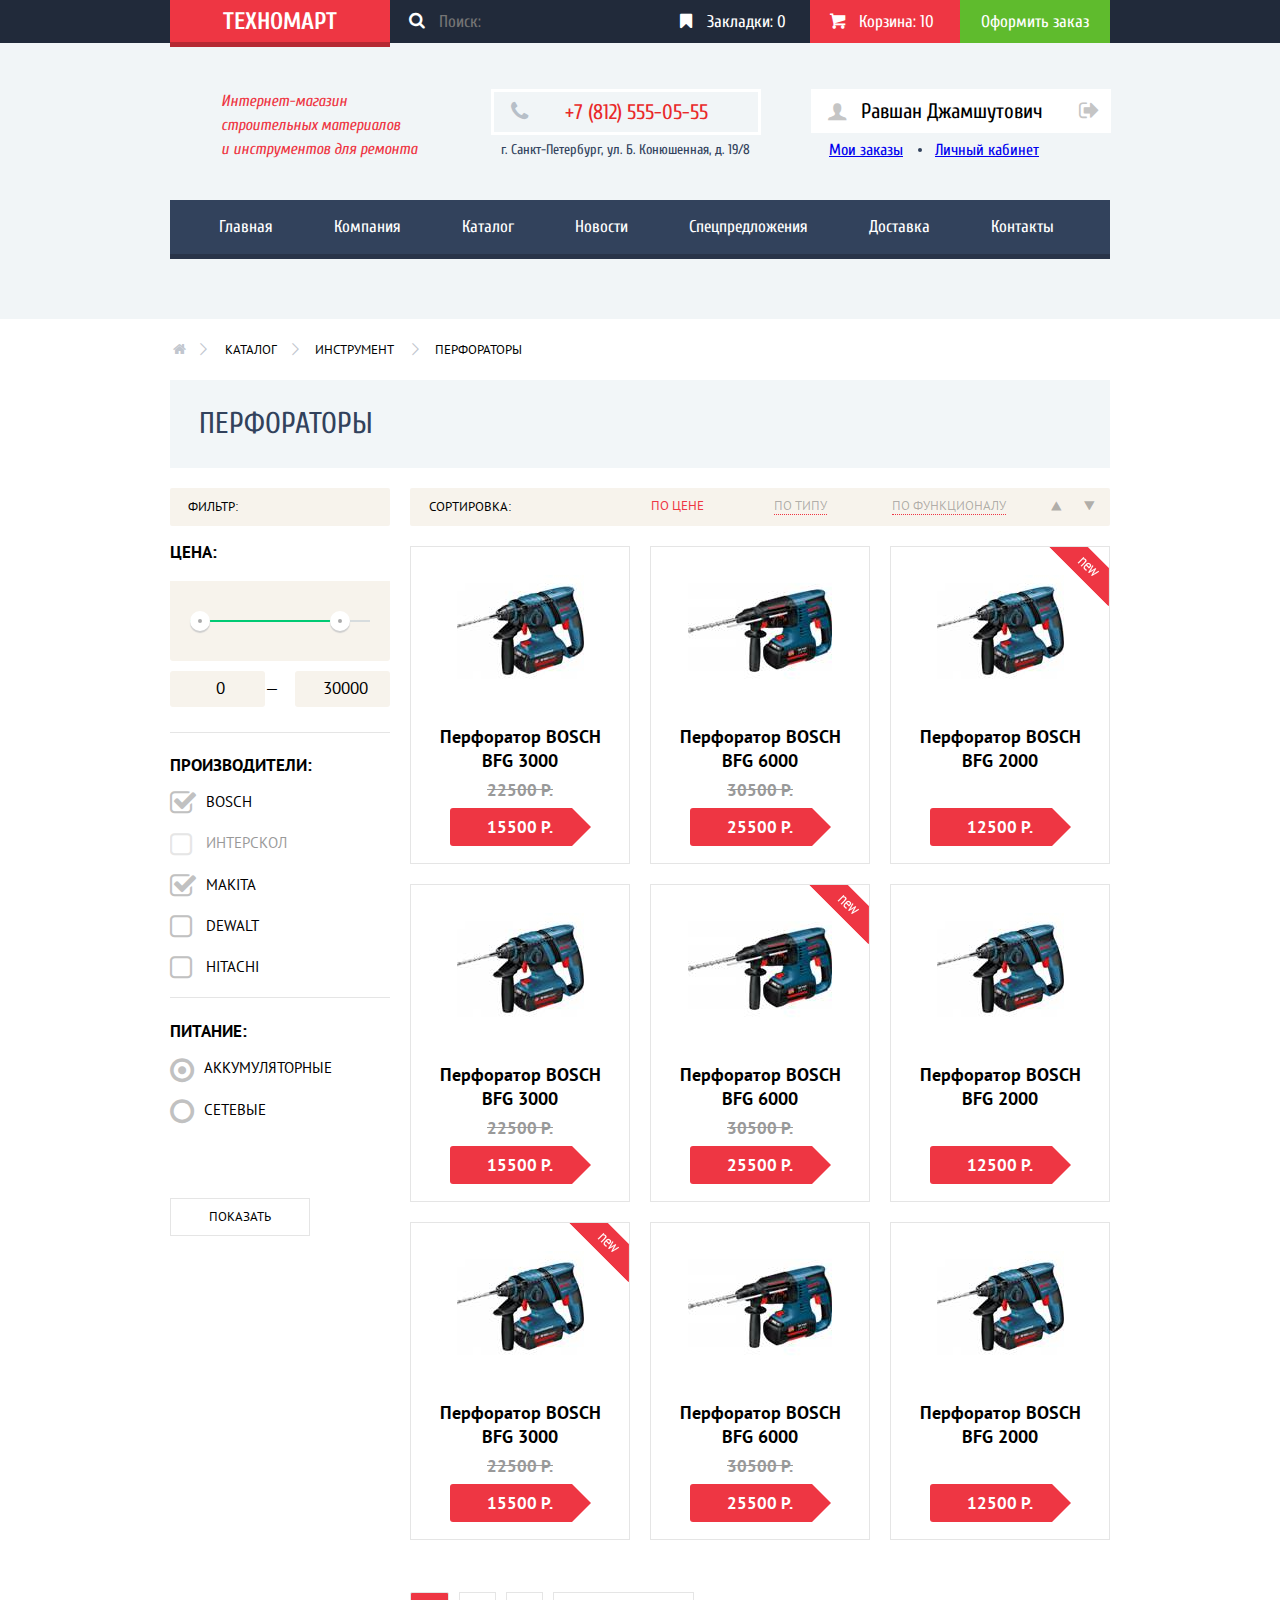
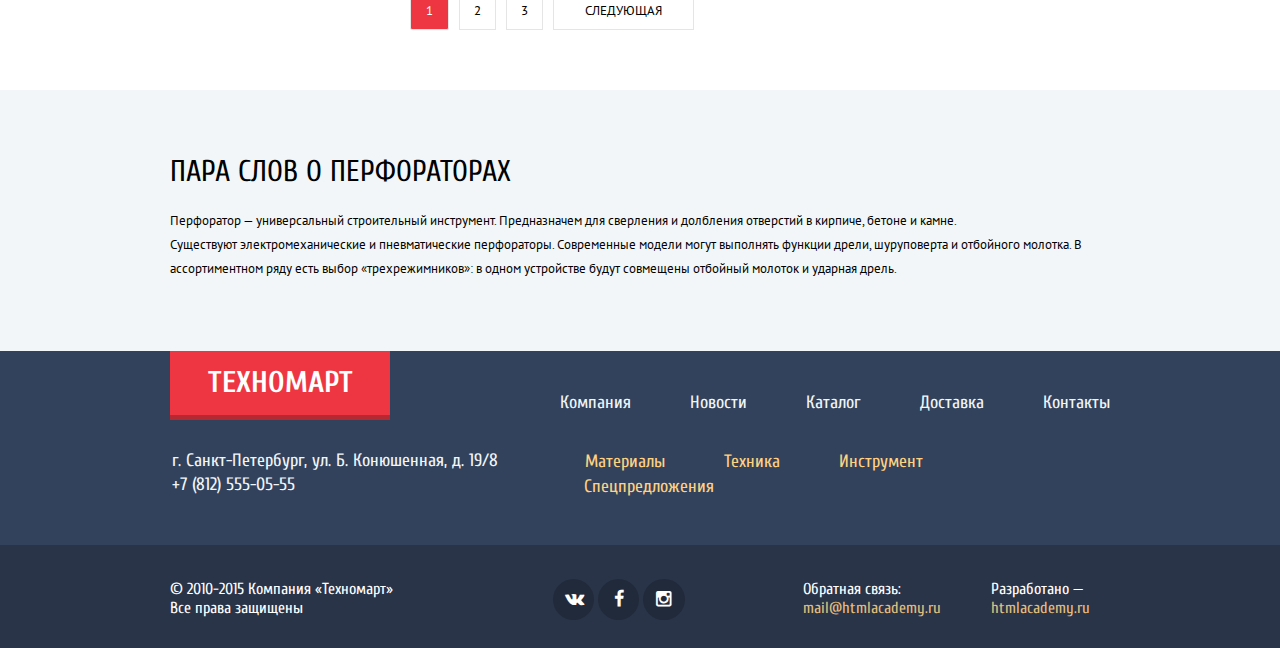
<file: catalog.html>
<!DOCTYPE html>
<html>
	<head>
		<meta charset="utf-8">
		<title>Онлайн-магазин "Техномарт"</title>
		<link href='https://fonts.googleapis.com/css?family=PT+Sans&subset=latin,cyrillic-ext' rel='stylesheet' type='text/css'>
		<link href='https://fonts.googleapis.com/css?family=Cuprum:400,700&subset=latin,cyrillic' rel='stylesheet' type='text/css'>
		<link href="css/reset.css" rel="stylesheet">
    	<link href="css/style.min.css" rel="stylesheet">

	</head>
	<body>
		<header class="main-header">
			<div class="status-bar">
				<div class="container clearfix">
					<div class="logo"><a href="index.html">Техномарт</a></div>
					<div class="status-bar-links">
						<div class="search-wrap">
							<input class="search" type="search" placeholder="Поиск:">
							<a href="#" class="icon-search search-btn"></a>
						</div>
						<a class="status-bar-link" href="#"><i class="icon-bookmark"></i>Закладки: 0</a>  
						<a class="catalog-basket status-bar-link" href="#"><i class="icon-basket"></i>Корзина: 10</a>
						<a class="status-bar-link order" href="#">Оформить заказ</a>
					</div>
				</div>
			</div>
			<div class="main-header-container">
				<div class="container ">
					<div class="header-info clearfix">
					<p class="short-info"> Интернет-магазин строительных материалов<br>
					и инструментов для ремонта </p>
					<div class="header-contacts">
						<a href="tel:+78125550555"><i class="icon-phone"></i> +7 (812) 555-05-55 </a>
						<p> г. Санкт-Петербург, ул. Б. Конюшенная, д. 19/8  </p>
					</div>
					<div class="catalog-user-block">
         	 			<a href="profile.html" class="user-name">
         	 				<i class="icon-user"></i>
         	 				Равшан Джамшутович
         	 				<i class="icon-logout"></i>
         	 			</a>
         	 			<div class="user-block-links">
         	 				<a href="#" class="my-orders">Мои заказы</a>
         	 				<a href="#" class="personal">Личный кабинет</a>
         	 			</div>
        			</div>
        			</div>
				<nav class="menu menu-in-header">
				<ul>
            		<li>
              			<a href="index.html">Главная</a>
            		</li>
           			<li>
              			<a href="#">Компания</a>
            		</li>
            		<li>
              			<a href="catalog.html">Каталог</a>
            		</li>
            		<li>
              			<a href="#">Новости</a>
            		</li>
            		<li>
              			<a href="#">Спецпредложения</a>
            		</li>
            		<li>
              			<a href="#">Доставка</a>
            		</li>
            		<li>
              			<a href="#">Контакты</a>
            		</li>
         		</ul>
				</nav>
				</div>
			</div>
		</header>
		<main>
			<div class="container">
			<div class="breadcrumbs">
				<a href="index.html"><i class="icon-home"></i></a>
				<i class="icon-right"></i>
				<a href="#">Каталог</a>
				<i class="icon-right"></i>
				<a href="#">Инструмент</a>
				<i class="icon-right"></i>
				<span>Перфораторы</span>
			</div>
			<h1> Перфораторы </h1>
			<div class="main-content clearfix">
				<div class="filters-column">
					<div class="filters-column-title">Фильтр:</div>
					<form action="form.php" method="GET">
						<div class="range-filter">
							<div class="range-filter-title">Цена:</div>
            				<div class="range-controls">
                				<div class="scale">
                					<div class="bar"></div>
                				</div>
                				<div class="toggle toggle-min"></div>
                				<div class="toggle toggle-max"></div>
            				</div>
            				<div class="price-controls">
            					<label class="min-price-lbl"><input class="min-price-inp" type="text" value="0">—</label>
                				<label class="max-price-lbl"><input class="max-price-inp" type="text" value="30000"></label>
            				</div>
        				</div>
        				<div class="manufacturer-filter">
        					<div class="manufacturer-filter-title">Производители:</div>
        					<input type="checkbox" id="manufacturer-1" name="bosch" checked>
							<label class="filter-label" for="manufacturer-1">Bosch</label>
							<input type="checkbox" id="manufacturer-2" name="interscol" disabled>
							<label class="filter-label" for="manufacturer-2">Интерскол</label>
							<input type="checkbox" id="manufacturer-3" name="makita" checked>
							<label class="filter-label" for="manufacturer-3">Makita</label>
							<input type="checkbox" id="manufacturer-4" name="dewalt">
							<label class="filter-label" for="manufacturer-4">Dewalt</label>
							<input type="checkbox" id="manufacturer-5" name="hitachi">
							<label class="filter-label" for="manufacturer-5">Hitachi</label>
        				</div>
        				<div class="power-filter">
        					<div class="power-filter-title">Питание:</div>
        					<input type="radio" id="power-1"  name="power" checked>
        					<label class="filter-label" for="power-1">Аккумуляторные</label>
                			<input type="radio" id="power-2" name="power">
                			<label class="filter-label" for="power-2">Сетевые</label>         
                		</div>
                		<input type="submit" class="filter-submit" value="Показать">
					</form>
				</div>
				<div class="items-column">
					<div class="sort clearfix">
						<p class="sort-title">Сортировка:</p>
						<a class="price-sort active-sort" href="#">По цене</a>
						<a class="type-sort" href="#">По типу</a>
						<a class="functional-sort" href="#">По функционалу</a>
						<a class="increase-sort" href="#"><i class="icon-up-dir"></i></a>
						<a class="decrease-sort" href="#"><i class="icon-down-dir"></i></a>
					</div>
					<div class="catalog-items">
						<article class="item catalog-item">
							<div class="item-image">
								<img src="img/pop_2_cat147_3000.jpeg" alt="Перфоратор BOSCH BFG 3000" width="127" height="112">
							</div>
							<p class="item-title">Перфоратор BOSCH BFG 3000</p>
							<p class="old-price">22500 р.</p>
							<p class="price">15500 р.</p>
							<div class="actions">
                    			<a href="#" class="buy">Купить</a>
                    			<a href="#" class="bookmark">В закладки</a>
                			</div>
						</article>
						<article class="item catalog-item">
							<div class="item-image">
								<img src="img/pop_3_cat258_6000.jpeg" alt="Перфоратор BOSCH BFG 6000" width="144" height="128">
							</div>
							<p class="item-title">Перфоратор BOSCH BFG 6000</p>
							<p class="old-price">30500 р.</p>
							<p class="price">25500 р.</p>
							<div class="actions">
                    			<a href="#" class="buy">Купить</a>
                    			<a href="#" class="bookmark">В закладки</a>
                			</div>
						</article>
						<article class="item catalog-item new">
							<div class="item-image">
								<img src="img/pop_4_cat369_2000.jpeg" alt="Перфоратор BOSCH BFG 2000" width="127" height="112">
							</div>
							<p class="item-title">Перфоратор BOSCH BFG 2000</p>
							<p class="old-price"></p>
							<p class="price">12500 р.</p>
							<div class="actions">
                    			<a href="#" class="buy">Купить</a>
                    			<a href="#" class="bookmark">В закладки</a>
                			</div>
						</article>
						<article class="item catalog-item">
							<div class="item-image">
								<img src="img/pop_2_cat147_3000.jpeg" alt="Перфоратор BOSCH BFG 3000" width="127" height="112">
							</div>
							<p class="item-title">Перфоратор BOSCH BFG 3000</p>
							<p class="old-price">22500 р.</p>
							<p class="price">15500 р.</p>
							<div class="actions">
                    			<a href="#" class="buy">Купить</a>
                    			<a href="#" class="bookmark">В закладки</a>
                			</div>
						</article>
						<article class="item catalog-item new">
							<div class="item-image">
								<img src="img/pop_3_cat258_6000.jpeg" alt="Перфоратор BOSCH BFG 6000" width="144" height="128">
							</div>
							<p class="item-title">Перфоратор BOSCH BFG 6000</p>
							<p class="old-price">30500 р.</p>
							<p class="price">25500 р.</p>
							<div class="actions">
                    			<a href="#" class="buy">Купить</a>
                    			<a href="#" class="bookmark">В закладки</a>
                			</div>
						</article>
						<article class="item catalog-item">
							<div class="item-image">
								<img src="img/pop_4_cat369_2000.jpeg" alt="Перфоратор BOSCH BFG 2000" width="127" height="112">
							</div>
							<p class="item-title">Перфоратор BOSCH BFG 2000</p>
							<p class="old-price"></p>
							<p class="price">12500 р.</p>
							<div class="actions">
                    			<a href="#" class="buy">Купить</a>
                    			<a href="#" class="bookmark">В закладки</a>
                			</div>
						</article>
						<article class="item catalog-item new">
							<div class="item-image">
								<img src="img/pop_2_cat147_3000.jpeg" alt="Перфоратор BOSCH BFG 3000" width="127" height="112">
							</div>
							<p class="item-title">Перфоратор BOSCH BFG 3000</p>
							<p class="old-price">22500 р.</p>
							<p class="price">15500 р.</p>
							<div class="actions">
                    			<a href="#" class="buy">Купить</a>
                    			<a href="#" class="bookmark">В закладки</a>
                			</div>
						</article>
						<article class="item catalog-item">
							<div class="item-image">
								<img src="img/pop_3_cat258_6000.jpeg" alt="Перфоратор BOSCH BFG 6000" width="144" height="128">
							</div>
							<p class="item-title">Перфоратор BOSCH BFG 6000</p>
							<p class="old-price">30500 р.</p>
							<p class="price">25500 р.</p>
							<div class="actions">
                    			<a href="#" class="buy">Купить</a>
                    			<a href="#" class="bookmark">В закладки</a>
                			</div>
						</article>
						<article class="item catalog-item">
							<div class="item-image">
								<img src="img/pop_4_cat369_2000.jpeg" alt="Перфоратор BOSCH BFG 2000" width="127" height="112">
							</div>
							<p class="item-title">Перфоратор BOSCH BFG 2000</p>
							<p class="old-price"></p>
							<p class="price">12500 р.</p>
							<div class="actions">
                    			<a href="#" class="buy">Купить</a>
                    			<a href="#" class="bookmark">В закладки</a>
                			</div>
						</article>
					</div>
					<div class="paginator">
						<span class="paginator-page paginator-active">1</span>
						<a class="paginator-page" href="#">2</a>
						<a class="paginator-page" href="#">3</a>
						<a class="paginator-page paginator-next" href="#">Следующая</a>
					</div>
				</div>				
			</div>
			</div>
			<div class="catalog-info">
				<div class="container">
				<p class="catalog-info-title">Пара слов о перфораторах</p>
				<p class="catalog-info-paragraph">
				Перфоратор — универсальный строительный инструмент. Предназначем для сверления и долбления отверстий в кирпиче, бетоне и камне.<br>
				Существуют электромеханические и пневматические перфораторы. Современные модели могут выполнять функции дрели, шуруповерта и отбойного молотка. В ассортиментном ряду есть выбор «трехрежимников»: в одном устройстве будут совмещены отбойный молоток и ударная дрель.</p>
				</div>
			</div>
		</main>
		<footer class="main-footer">
			<div class="main-footer-header">
				<div class="clearfix container">
					<div class="logo footer-logo"><a href="index.html">Техномарт</a></div>
					<nav class="menu-in-footer">
						<ul>
            				<li class="foot-menu-item">
              					<a href="#">Компания</a>
            				</li>
            				<li class="foot-menu-item">
              					<a href="#">Новости</a>
            				</li>
            				<li class="foot-menu-item">
              					<a href="#">Каталог</a>
            				</li>
            				<li class="foot-menu-item">
              					<a href="#">Доставка</a>
            				</li>
            				<li class="foot-menu-item">
              					<a href="#">Контакты</a>
            				</li>
         				</ul>
					</nav>
				</div>
			</div>
			<div class="main-footer-container clearfix">
				<div class="clearfix container">
					<p class="footer-contacts">
						г. Санкт-Петербург, ул. Б. Конюшенная, д. 19/8 <br>
						+7 (812) 555-05-55 
					</p>
					<nav class="promo-menu">
						<ul>
            		    	<li class="promo-menu-item">
              					<a href="#">Материалы</a>
            				</li>
            				<li class="promo-menu-item">
              					<a href="#">Техника</a>
            				</li>
            				<li class="promo-menu-item">
              					<a href="#">Инструмент</a>
            				</li>
            				<li class="promo-menu-item">
              					<a href="#">Спецпредложения</a>
            				</li>            		
         				</ul>
					</nav>
				</div>
			</div>
			<div class="main-footer-footer clearfix">
				<div class="clearfix container">
					<p class="shop-copyright">
						&copy; 2010-2015 Компания «Техномарт» <br>
						Все права защищены
					</p>
					<div class="social">
						<a href="#" class="social-btn social-btn-vk"><i class="icon-vk"></i></a>
          				<a href="#" class="social-btn social-btn-fb"><i class="icon-facebook"></i></a>
          				<a href="#" class="social-btn social-btn-inst"><i class="icon-instagramm"></i></a>
					</div>
					<div class="feedback">
						<p>Обратная связь:</p>
          				<a href="#" class="retouch">mail@htmlacademy.ru</a>
					</div>
					<div class="web-copyright">
						<p>Разработано —</p>
          				<a href="#" class="copy">htmlacademy.ru</a>
					</div>
				</div>
			</div>
		</footer>
		<div class="modal-content-cart-plus">
    		<div class="modal-content-close">close</div>
    		<div class="product-add">Товар добавлен в корзину!</div>
    		<div class="button-area">
    			<button type="submit" class="btn order-btn">Оформить заказ</button>
    			<button class="btn continue-btn">Продолжить покупки</button>
    		</div>
    	</div>
		<script src="js/script.min.js"></script>
	</body>
</html>
</file>
<file: css/style.min.css>
@charset "UTF-8";.brand,.item-image,.slider-item{overflow:hidden}@font-face{font-family:symbols-technomart;src:url(../font/symbols-technomart.eot?22619757);src:url(../font/symbols-technomart.eot?22619757#iefix) format('embedded-opentype'),url(../font/symbols-technomart.woff?22619757) format('woff'),url(../font/symbols-technomart.ttf?22619757) format('truetype'),url(../font/symbols-technomart.svg?22619757#symbols-technomart) format('svg');font-weight:400;font-style:normal}[class*=" icon-"]:before,[class^=icon-]:before{font-family:symbols-technomart;font-style:normal;font-weight:400;speak:none;display:inline-block;text-decoration:inherit;width:1em;margin-right:.2em;text-align:center;font-variant:normal;text-transform:none;line-height:1em;margin-left:.2em}.bookmark,.btn,.buy,.logo a,.promo-item a,.slider-item-title,h1,h2{text-transform:uppercase}.search,body{font-family:Cuprum,Arial,sans-serif}.icon-left:before{content:'\3c'}.icon-right:before{content:'\3e'}.icon-basket:before{content:'\62'}.icon-facebook:before{content:'\66'}.icon-twitter:before{content:'\74'}.icon-vk:before{content:'\76'}.icon-up:before{content:'\2c4'}.icon-down:before{content:'\2c5'}.icon-left-big:before{content:'\2190'}.icon-right-big:before{content:'\2192'}.icon-login:before{content:'\2386'}.icon-logout:before{content:'\241b'}.icon-up-dir:before{content:'\25b2'}.icon-down-dir:before{content:'\25bc'}.icon-circle:before{content:'\25cb'}.icon-circle-dot:before{content:'\25cf'}.icon-star:before{content:'\2605'}.icon-check-off:before{content:'\2610'}.icon-check-on:before{content:'\2611'}.icon-youtube:before{content:'\f39e'}.icon-home:before{content:'🏠'}.icon-user:before{content:'👨'}.icon-phone:before{content:'📞'}.icon-instagramm:before{content:'📷'}.icon-search:before{content:'🔍'}.icon-bookmark:before{content:'🔖'}body{margin:0;padding:0;font-size:13px;line-height:24px;color:#000}.clearfix:after{content:'';display:table;clear:both}.btn,.header-contacts a,.logo a{text-decoration:none;display:block}.btn{width:200px;padding:8px 0 6px;color:#fff;text-align:center;font-size:14px;background-color:#ee3643;border-radius:5px}.btn:hover{background-color:#ca2c37}.btn:active{background-color:#ba2732}h1,h2{font-size:30px;margin-bottom:20px}h1{padding:32px 32px 32px 29px;color:#32425c;background-color:#f2f6f8}.container{width:940px;margin:0 auto}.main-header-container{padding-bottom:65px;background-color:#f1f5f7}.status-bar{background-color:#212a3a;font-size:0}.logo{float:left}.logo a{width:220px;padding:10px 0 8px;text-align:center;font-weight:700;color:#fff;font-size:24px;background-color:#ee3643;box-shadow:0 5px #b52933}.search,.search-wrap{width:270px;height:42px}.search-wrap{float:left;position:relative}.search,.search-btn{font-size:17px;position:absolute;color:#fff}.search{left:0;top:0;padding-left:49px;outline:0;border:none;background-color:#212a3a}.search:-ms-input-placeholder,.search::-moz-placeholder,.search::-webkit-input-placeholder{color:#fff}.search-btn{top:9px;left:15px;text-decoration:none}.search:hover{background-color:#293449}.serch:hover+.search-btn{opacity:.3}.search:focus+.search-btn{color:#ee3643}.search:focus{background-color:#fff;color:#000}.status-bar-link{float:left;width:150px;padding:10px 0 9px;color:#fff;text-align:center;text-decoration:none;font-size:17px}.status-bar-link:hover{color:rgba(255,255,255,.5);background-color:#161d29}.status-bar-link:hover i{color:rgba(255,255,255.6)}.status-bar-link:active{background-color:#293449}.status-bar-link:active i{color:rgba(255,255,255,.3)}.status-bar-links i{margin-right:10px;margin-left:-10px}.catalog-basket{background-color:#ee3643}.order{background-color:#5fbb2d}.order:hover{background-color:#518534}.order:active{background-color:#63a63e}.header-info{padding-top:46px;padding-left:51px;padding-bottom:38px}.short-info{float:left;width:200px;font-style:italic;color:#ee3643;font-size:16px}.header-contacts{float:left;margin-left:70px}.header-contacts a{margin-bottom:3px;padding:8px 50px 8px 10px;color:#e9292a;font-size:21px;border:3px solid #fff}.header-contacts i{margin-right:25px;color:#b7bfc8;font-size:22px}.icon-login,.icon-user{color:#c5c5c5;margin-right:7px}.header-contacts p{margin-left:10px;font-size:14px;color:#32425c}.user-block{margin-left:607px;font-size:0}.catalog-user-block{margin-left:590px;font-size:0}.login,.registration,.user-name{display:inline-block;margin-bottom:10px;padding-top:11px;padding-bottom:10px;text-decoration:none;color:#000;text-align:center;font-size:21px;background-color:#fff}.login:hover,.registration:hover,.user-name:hover{color:#ee3643}.login:hover i,.registration:hover i,.user-name:hover i{color:#32425c}.login:active,.login:active i,.registration:active,.registration:active i,.user-name:active,.user-name:active i{color:rgba(0,0,0,.3)}.login{width:121px}.icon-login{margin-left:-10px}.icon-user{font-size:18px;margin-left:-19px}.icon-logout{font-size:22px;color:#c5c5c5;margin-right:-25px;margin-left:25px}.registration{width:150px;margin-left:10px}.user-name{width:300px;padding-top:10px;padding-bottom:8px;margin-bottom:8px}.user-block-links{margin-left:18px;font-size:16px;line-height:18px;color:#32425c}.my-orders{position:relative;margin-right:28px}.my-orders::after{content:"";position:absolute;left:89px;top:7px;width:4px;height:4px;border-radius:50%;background-color:#32425c}.menu-in-header{box-shadow:0 5px #293449;background-color:#32425c}.menu-in-header li{display:inline-block}.menu-in-header a{display:inline-block;padding:15px 29px;text-decoration:none;color:#fff;font-size:17px}.menu-in-header li:first-child a{padding-left:49px}.menu-in-header li:last-child a{padding-right:53px}.menu-in-header a:hover{background-color:#1d2739}.menu-in-header a:active{opacity:.5}.breadcrumbs{font-size:0}.breadcrumbs a,.breadcrumbs span{display:inline-block;padding:18px 2px;text-decoration:none;font-family:"PT Sans",Arial,sans-serif;color:#000;text-transform:uppercase;font-size:13px}.breadcrumbs a:nth-child(1){margin-left:-2px;margin-right:2px}.breadcrumbs a:nth-child(3){padding-left:12px;padding-right:9px}.breadcrumbs a:nth-child(5){padding-left:9px;padding-right:12px}.breadcrumbs span{padding-left:10px}.breadcrumbs .icon-right,.icon-home{font-size:14px;color:#c1c6ce}.promo{margin-bottom:53px;padding-top:59px}.promo-item{float:left;position:relative;margin-bottom:20px;margin-left:20px;width:277px;height:96px;padding-left:23px;padding-top:27px;color:#fff;font-size:24px;font-weight:700}.new::before{position:absolute;top:0;right:0;z-index:10;width:60px;height:60px;content:'';background:url(../img/promo_flag.png) no-repeat}.price::after,.services-slider-controls::after,.transport-companies li::before{content:""}.promo-item a{display:block;margin-top:15px;margin-left:2px;width:135px;padding:7px 0;font-size:14px;color:#fff;text-decoration:none;text-align:center;background-color:rgba(0,0,0,.1);border-radius:2px}.promo-item a:hover{background-color:rgba(0,0,0,.2)}.promo-item a:active{background-color:rgba(0,0,0,.3)}.promo-item-1{margin-left:0;background:url(../img/promo_1.png) 213px 31px no-repeat #f6b22d}.promo-item-2{background:url(../img/promo_2.png) 197px 33px no-repeat #4aafde}.promo-item-3{background:url(../img/promo_3.png) 191px 31px no-repeat #cc79d1}.promo-item-4{background:url(../img/promo_4.png) 196px 26px no-repeat #85d179}.promo-item-5{background:url(../img/promo_5.png) 191px 33px no-repeat #f6b22d;margin-bottom:0}.slider-item{display:none}.promo-slider{float:left;position:relative;width:620px;height:266px}.actions,.controls,.open-catalog,.promo-slider-toggle,.slider-item,.slider-radio-controls,.slider-toggle{position:absolute}.promo-slider-toggle{opacity:0}.slider-radio-controls{bottom:36px;left:50%;width:200px;height:10px;margin-left:-100px;text-align:center;z-index:1000}.slider-radio-controls-lbl{display:inline-block;width:6px;height:6px;margin:0 5px;background-color:#fff;border:2px solid #fff;vertical-align:top;border-radius:50%;cursor:pointer}#btn-1:checked~.slider-radio-controls .drill-lbl,#btn-2:checked~.slider-radio-controls .perforator-lbl{background-color:#ee3643}.slider-item{top:0;left:0;width:100%;height:100%}.slider-item-desc img{width:620px;height:266px;background-color:#000}.slider-item-slogan,.slider-item-title{position:absolute;left:25px;color:#fff}.slider-item-title{top:30px;font-size:36px}.slider-item-slogan{top:65px;font-size:18px}.controls{top:113px;font-size:45px;color:#fff;text-decoration:none;z-index:1000}.prev{left:7px}.next{right:2px}.open-catalog{left:25px;bottom:22px;width:195px}#btn-1:checked~.promo-slides .item-drill,#btn-2:checked~.promo-slides .item-perforator{display:block}.popular-title{margin-bottom:20px;padding-left:28px;padding-top:25px;padding-bottom:25px;color:#32425c;background-color:#f7f3ec}.popular-title h2{float:left;padding-top:10px}.popular-title .btn{margin-left:635px;width:253px}.actions{display:none;top:0;left:0;width:218px;height:88px;padding:40px 0;background-color:#fff}.item:hover{box-shadow:0 10px 25px rgba(0,0,0,.5)}.item:hover .actions{display:block}.bookmark,.buy{display:block;width:135px;margin:0 auto 7px;padding:10px 0;font-family:Cuprum,Arial,sans-serif;font-size:14px;text-decoration:none;color:#fff;border-radius:3px;background-color:#63a63e}.about-company,.credit-info,.delivery-info,.guarantee-info,.item,.services-info{font-family:"PT Sans",Arial,sans-serif}.brand,.item{vertical-align:middle;display:inline-block;text-align:center}.buy{box-shadow:inset 0 -3px 0 #367315}.bookmark{width:129px;padding:7px 0;color:#63a63e;border:3px solid #63a63e;background-color:#fff}.item,.item-image{position:relative;width:218px}.buy:hover{background-color:#5fbb2d}.bookmark:hover{border:3px solid #32425c;color:#32425c}.buy:active{background-color:#518534}.bookmark:active{border:3px solid #c1c6ce;color:#c1c6ce}.catalog-items,.items-product{font-size:0}.catalog-items{margin-bottom:32px}.item{margin-right:20px;margin-bottom:20px;height:318px;font-size:18px;font-weight:700;border:1px solid #e5e5e5}.old-price,.price{text-transform:uppercase;font-size:17px}.catalog-item{height:316px}.catalog-item:nth-child(3n),.index-item:nth-child(4n){margin-right:0}.pop-new::before{top:-1px;right:-1px}.item-image{height:148px;padding-top:20px}.item-image img{max-width:100%;margin:auto;position:absolute;top:0;left:0;bottom:0;right:0}.item-title{margin-top:10px;margin-bottom:5px;padding:0 25px}.old-price{min-height:25px;margin-bottom:5px;text-decoration:line-through;color:#999}.price{position:relative;width:80px;margin:0 auto 20px;padding:7px 30px;color:#fff;border-radius:3px;background:#ee3643}.price::after{position:absolute;top:0;right:-20px;width:0;height:0;border:19px solid #fff;border-left-color:#ee3643}.brand,.services-slider{position:relative}.brands{font-size:0;margin-bottom:65px}.brand{width:218px;height:144px;margin-right:20px;margin-bottom:20px;border:1px solid #e5e5e5;line-height:144px}.brand:nth-child(4n){margin-right:0}.brand:hover{box-shadow:0 10px 25px rgba(0,0,0,.5)}.brand:active{opacity:.3}.manufacturer-logo img{vertical-align:middle}.services{padding-top:65px;background-color:#f1f5f7}.services-title{margin-bottom:30px}.services-info{margin-bottom:70px}.services-slider-toggle{position:absolute;opacity:0}.services-slider-controls{float:left;position:relative}.services-slider-controls::after{position:absolute;width:10px;height:272px;right:0;top:-40px;background-image:url(../img/services_line.png)}.services-slider-controls label{display:block;width:217px;height:43px;padding-left:23px;padding-top:17px;color:#fff;text-decoration:none;font-size:21px;font-weight:700;border-top:1px solid #405069;border-bottom:1px solid #293449;background-color:#32425c;cursor:pointer}.services-slider-controls label:last-child{margin-bottom:102px}.services-slider-controls label:hover{background-color:#293449}#serv-btn-1:checked~.services-slider-controls label[for=serv-btn-1],#serv-btn-2:checked~.services-slider-controls label[for=serv-btn-2],#serv-btn-3:checked~.services-slider-controls label[for=serv-btn-3]{color:#32425c;background-color:#fff;border:none}.slider-inners{width:630px;min-height:281px;margin-left:320px;padding-top:5px}.slider-inner{display:none;padding-bottom:130px}#serv-btn-1:checked~.slider-inners .delivery,#serv-btn-2:checked~.slider-inners .guarantee,#serv-btn-3:checked~.slider-inners .credit,.map{display:block}.delivery{background:url(../img/services_delivery.png) 150px 20px no-repeat}.guarantee{background:url(../img/services_guarantee.png) 150px 20px no-repeat}.credit{background:url(../img/services_credit.png) 150px 20px no-repeat}.credit-title,.delivery-title,.guarantee-title{margin-bottom:30px;font-size:36px;text-transform:uppercase;color:#32425c}.credit-info,.delivery-info,.guarantee-info{width:280px}.send-bid{margin-top:30px}.index-info{padding-top:80px;padding-bottom:86px}.about-company{float:left;width:530px}.about-company-btn,.index-info-title,.transport-companies li{font-family:Cuprum,Arial,sans-serif}.index-info-title{margin-bottom:30px;font-size:30px;text-transform:uppercase}.about-company-first{margin-bottom:25px}.about-company-second{margin-bottom:20px}.transport-companies li{position:relative;margin-bottom:15px;padding-left:36px;font-size:18px}.transport-companies li::before{position:absolute;left:0;top:10px;width:25px;height:2px;background-color:#fb565a}.transport-companies li:last-child{margin-bottom:35px}.map,.maps-info{margin-bottom:32px}.about-company-btn{width:220px}.maps{width:300px;margin-left:640px}.maps-info{width:190px;font-family:"PT Sans",Arial,sans-serif}.filters-column-title,.range-filter-title,.sort{text-transform:uppercase;font-family:"PT Sans",Arial,sans-serif}.map img,.open-writeus{width:300px}.map img{height:158px}.filters-column{float:left;width:220px}.items-column{float:left;margin-left:20px;width:700px}.filters-column-title,.sort{border-radius:2px;padding-top:3px;background-color:#f7f3ec}.sort{margin-bottom:20px}.filters-column-title{padding:7px 0 7px 18px;margin-bottom:14px}.functional-sort,.price-sort,.type-sort{text-decoration:none;color:rgba(0,0,0,.3);border-bottom:1px dotted #ee3643}.sort-title{float:left;margin-right:140px;padding:4px 0 7px 19px}.price-sort{margin-right:67px}.type-sort{margin-right:62px}.functional-sort{margin-right:33px}.decrease-sort,.increase-sort{display:inline-block;padding-top:3px;vertical-align:middle}.icon-down-dir,.icon-up-dir{font-size:23px;color:rgba(0,0,0,.3);margin-left:-2px}.decrease-sort:hover i,.increase-sort:hover i{color:#000}.functional-sort:hover,.price-sort:hover,.type-sort:hover{border-bottom:1px solid #ee3643;color:#000}.active-sort{text-decoration:none;color:#ee3643;border:none}.range-filter-title{margin-bottom:17px;font-size:17px;font-weight:700}.range-controls{position:relative;height:41px;padding-top:39px;padding-right:20px;padding-left:20px;margin-bottom:10px;border-bottom-left-radius:3px;border-bottom-right-radius:3px;background-color:#f7f3ec}.scale{height:2px;background-color:#d7dcde}.bar{width:80%;height:2px;background-color:#00ca74}.toggle{position:absolute;top:30px;left:0;width:4px;height:4px;cursor:pointer;border:8px solid #fff;border-radius:50%;background:#ababab;box-shadow:0 2px 1px 0 #cfcfcf}.toggle-min{left:20px}.toggle-max{left:160px}.price-controls{margin-bottom:20px;padding-bottom:25px;font-size:0;border-bottom:1px solid #e5e5e5}.manufacturer-filter-title,.max-price-inp,.max-price-lbl,.min-price-inp,.min-price-lbl,.power-filter-title{font-family:"PT Sans",Arial,sans-serif;font-size:17px}.max-price-lbl,.min-price-lbl{display:inline-block;width:50%;vertical-align:middle}.max-price{text-align:right}.max-price-inp,.min-price-inp{width:75px;padding:6px 7px 8px 13px;text-align:center;color:#000;background-color:#f7f3ec;border:none;border-radius:3px;outline:0}.max-price-inp{margin-left:15px}.manufacturer-filter-title,.power-filter-title{margin-bottom:5px;text-transform:uppercase;font-weight:700}.manufacturer-filter{padding-bottom:9px;border-bottom:1px solid #e5e5e5;margin-bottom:21px}.power-filter{margin-bottom:67px}input[type=checkbox],input[type=radio]{display:none}.filter-label{display:block;padding:8px 0;font-size:15px;font-family:"PT Sans",Arial,sans-serif;text-transform:uppercase;cursor:pointer}input[type=checkbox]+label::before,input[type=radio]+label::before{margin-right:10px;vertical-align:middle;display:inline-block;font-family:symbols-technomart;font-size:28px;color:#c1c1c1}input[type=checkbox]+label::before{content:'\2610';width:26px}input[type=checkbox]:checked+label::before{content:'\2611'}input[type=radio]+label::before{content:'\25cb'}input[type=radio]:checked+label::before{content:'\25cf'}input[type=checkbox]+label:hover::before,input[type=radio]+label:hover::before{color:#b5b5b5}.filter-submit,.paginator-page{font-family:"PT Sans",Arial,sans-serif;text-transform:uppercase;text-decoration:none;color:#000;text-align:center;border:1px solid #e5e5e5}input[type=checkbox]:disabled+label,input[type=radio]:disabled+label{opacity:.4}.filter-submit{display:block;width:140px;height:38px;font-size:13px;background-color:#fff}.paginator{font-size:0;margin-bottom:60px}.paginator-page{display:inline-block;margin-right:10px;padding:6px 14px;font-size:13px;vertical-align:middle}.paginator-page:hover{border:1px solid #bdc6ca}.paginator-page:active{border:1px solid #ee3643}.paginator-next{padding:6px 31px}.paginator-active{padding:6px 15px;color:#fff;background-color:#ee3643;border-radius:2px}.catalog-info{background-color:#f2f6f8;padding:70px 0}.catalog-info-title{margin-bottom:25px;font-size:30px;text-transform:uppercase}.catalog-info-paragraph{font-family:"PT Sans",Arial,sans-serif}.main-footer-container,.main-footer-header{background-color:#32425c}.footer-logo a{font-size:30px;padding:20px 0;margin-bottom:34px}.menu-in-footer a,.promo-menu a{vertical-align:middle;display:inline-block;padding-left:30px;text-decoration:none}.menu-in-footer{margin-left:360px}.foot-menu-item{display:inline-block;vertical-align:middle}.menu-in-footer a{padding-right:26px;padding-top:40px;font-size:18px;color:#f1f5f7}.foot-menu-item:last-child a{padding-right:0}.footer-contacts{float:left;margin-left:2px;margin-bottom:48px;width:330px;font-size:18px;color:#f1f5f7}.promo-menu{margin-left:385px}.promo-menu-item{display:inline-block;vertical-align:middle}.promo-menu a{padding-right:26px;font-size:18px;color:#ffd180}.menu-in-footer a:hover,.promo-menu a:hover{text-decoration:underline}.menu-in-footer a:active,.promo-menu a:active{text-decoration:none;opacity:.5}.promo-menu-item:last-child a{padding-left:29px;padding-right:0}.main-footer-footer{background-color:#293449;font-size:16px;line-height:19px;padding-top:35px;padding-bottom:30px}.shop-copyright{float:left;widht:250px;color:#fff}.social{float:left;width:250px;margin-left:160px;padding-top:10px}.social-btn{color:#fff;padding:10px 8px;font-size:18px;border-radius:50%;background-color:#212a3a}.social-btn:active,.social-btn:hover{background-color:#ee3643}.copy,.retouch{color:#e4be7b;text-decoration:none}.copy:hover,.retouch:hover{text-decoration:underline}.copy:active,.retouch:active{color:#ee3643;text-decoration:none}.feedback{float:left;width:140px;color:#fff}.web-copyright{float:left;width:111px;color:#fff;margin-left:48px}.modal-content-map{display:none;position:fixed;top:50%;left:50%;width:940px;height:446px;margin-left:-470px;margin-top:-223px;background:url(../img/big_map.png) #e9e5dc;box-shadow:0 0 16px rgba(0,0,0,.7)}.modal-content-close{position:absolute;top:9px;right:9px;z-index:10001;width:21px;height:21px;border:0;outline:0;font-size:0;cursor:pointer;background:url(../img/Cross.png) center no-repeat}.modal-content-cart-plus,.modal-content-write-us{display:none;position:fixed;left:50%;top:50%;width:620px;margin-left:-310px;margin-top:-215px;color:#000;font-size:18px;background-color:#fff;border-top:7px solid #ee3643;box-shadow:0 20px 40px rgba(0,0,0,.75);z-index:10000}.input-area{padding:38px 80px 37px;font-size:0}.product-add{position:relative;font-size:30px;padding:67px 0 67px 180px;background:url(../img/cart_plus.png) 80px 48px no-repeat #fff}.mail-block,.name-block{display:inline-block;width:50%;vertical-align:middle;font-size:18px}.mod-user-mail,.mod-user-name{width:204px;height:38px;margin-bottom:20px;border-radius:2px}.mod-user-letter,.mod-user-mail,.mod-user-name{margin-top:10px;padding-left:14px;border:1px solid #c7dcde}.letter-lbl{font-size:18px}.mod-user-letter{width:444px;height:102px;padding-top:10px;font-family:"PT Sans",Arial,sans-serif;font-size:13px;color:rgba(0,0,0,.5);border-radius:2px}.button-area{padding:37px 80px;background-color:#f1f1f1}.cancel-btn,.continue-btn,.order-btn,.send-btn{width:220px;padding:10px 0;font-family:Cuprum,Arial,sans-serif;outline:0;border:none}.cancel-btn,.continue-btn{color:#000;background-color:#fff}.cancel-btn:hover,.continue-btn:hover{background-color:#fff;color:rgba(0,0,0,.8)}.cancel-btn:active,.continue-btn:active{background-color:#fff;color:rgba(0,0,0,.5)}.order-btn,.send-btn{float:left;margin-right:20px}@keyframes bounce{0%{transform:translateY(-2000px)}70%{transform:translateY(30px)}90%{transform:translateY(-10px)}100%{transform:translateY(0)}}@-webkit-keyframes bounce{0%{transform:translateY(-2000px)}70%{transform:translateY(30px)}90%{transform:translateY(-10px)}100%{transform:translateY(0)}}@keyframes shake{0%,100%{transform:translateX(0)}10%,30%,50%,70%,90%{transform:translateX(-10px)}20%,40%,60%,80%{transform:translateX(10px)}}@-webkit-keyframes shake{0%,100%{transform:translateX(0)}10%,30%,50%,70%,90%{transform:translateX(-10px)}20%,40%,60%,80%{transform:translateX(10px)}}.modal-error{-webkit-animation:shake .6s;animation:shake .6s}.modal-content-show{display:block;-webkit-animation:bounce .6s;animation:bounce .6s}
</file>
